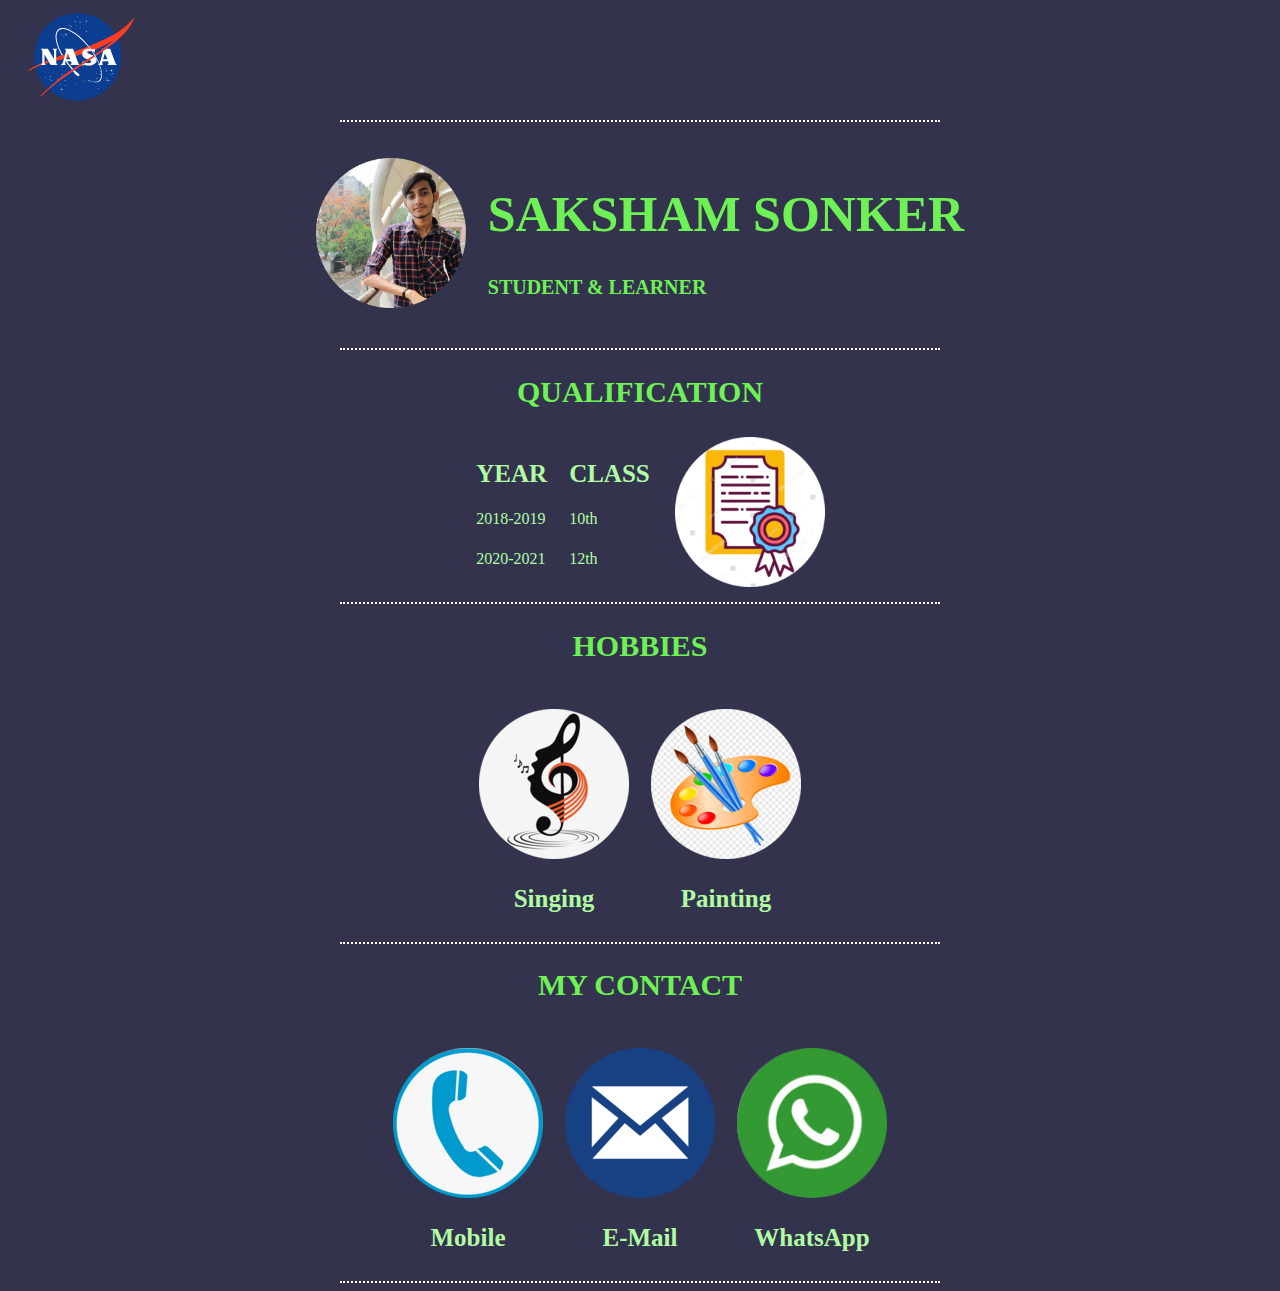
<file: index.html>
<!DOCTYPE html>
<html lang="en">
<head>
    <meta charset="UTF-8">
    <meta http-equiv="X-UA-Compatible" content="IE=edge">
    <meta name="viewport" content="width=device-width, initial-scale=1.0">
    <title>My Website</title>
    <img src="nasa-logo.svg" alt="Nasa logo" height="100" width="150">
    <link rel="stylesheet" href="style.css">
</head>
<body>
    <center>
        <hr>
        <table cellspacing="20">
            <tr>
                <td>
                    <img src="IMG_20220506_134557-modified (1).png" alt="Saksham-img">
                </td>
                <td>
                    <h1><strong>SAKSHAM SONKER</strong></h1>
                    <h3>STUDENT & LEARNER</h3>
                </td>
            </tr>
        </table>
        <hr>
        <h2>
            QUALIFICATION
        </h2>
        <table>
            <tr>
                <td>
                    <table cellspacing="20">
                        <tr>
                            <th>
                                YEAR
                            </th>
                            <th>
                                CLASS
                            </th>
                        </tr>
                        <tr>
                            <td>
                                2018-2019
                            </td>
                            <td>
                                10th
                            </td>
                        </tr>
                        <tr>
                            <td>
                                2020-2021
                            </td>
                            <td>
                                12th
                            </td>
                        </tr>
                    </table>
                </td>
                <td>
                    <img src="stock-vector-certificate-color-line-icon-qualification-upgrade-graduation-diploma-from-school-and-college-1527146111-modified (1).png" alt="qualification logo">
                </td>
            </tr>
        </table>
        <hr>
        <h2>
            HOBBIES
        </h2>
        <table cellspacing="20">
            <tr>
                <td>
                    <img src="attachment_80643970-modified (1).png" alt="singing logo">
                </td>
                <td>
                    <img src="png-clipart-palette-painting-art-painting-watercolor-painting-logo-modified (1).png" alt="art logo">
                </td>
            </tr>
            <tr>
                <th>
                    Singing
                </th>
                <th>
                    Painting
                </th>
            </tr>
        </table>
        <hr>
        <h2>
            MY CONTACT
        </h2>
        <table cellspacing="20">
            <tr>
                <td>
                    <a href="my mobile contact.html"><img src="69-694392_media-contact-icon-contact-phone-images-icon-hd-modified (1).png" alt="contact logo"></a>
                </td>
                <td>
                    <a href="my email contact.html"><img src="email-western-libraries-12-modified (1).png" alt="email logo"></a>
                </td>
                <td>
                    <a href="my whatsapp contact.html"><img src="whatsapp-logo-icon-vector-29228064-modified-modified.png" alt="whatsapp logo"></a>
                </td>
            </tr>
            <tr>
                <th>Mobile</th>
                <th>E-Mail</th>
                <th>WhatsApp</th>
            </tr>
        </table>
        <hr>

    </center>

</body>
</html>
</file>
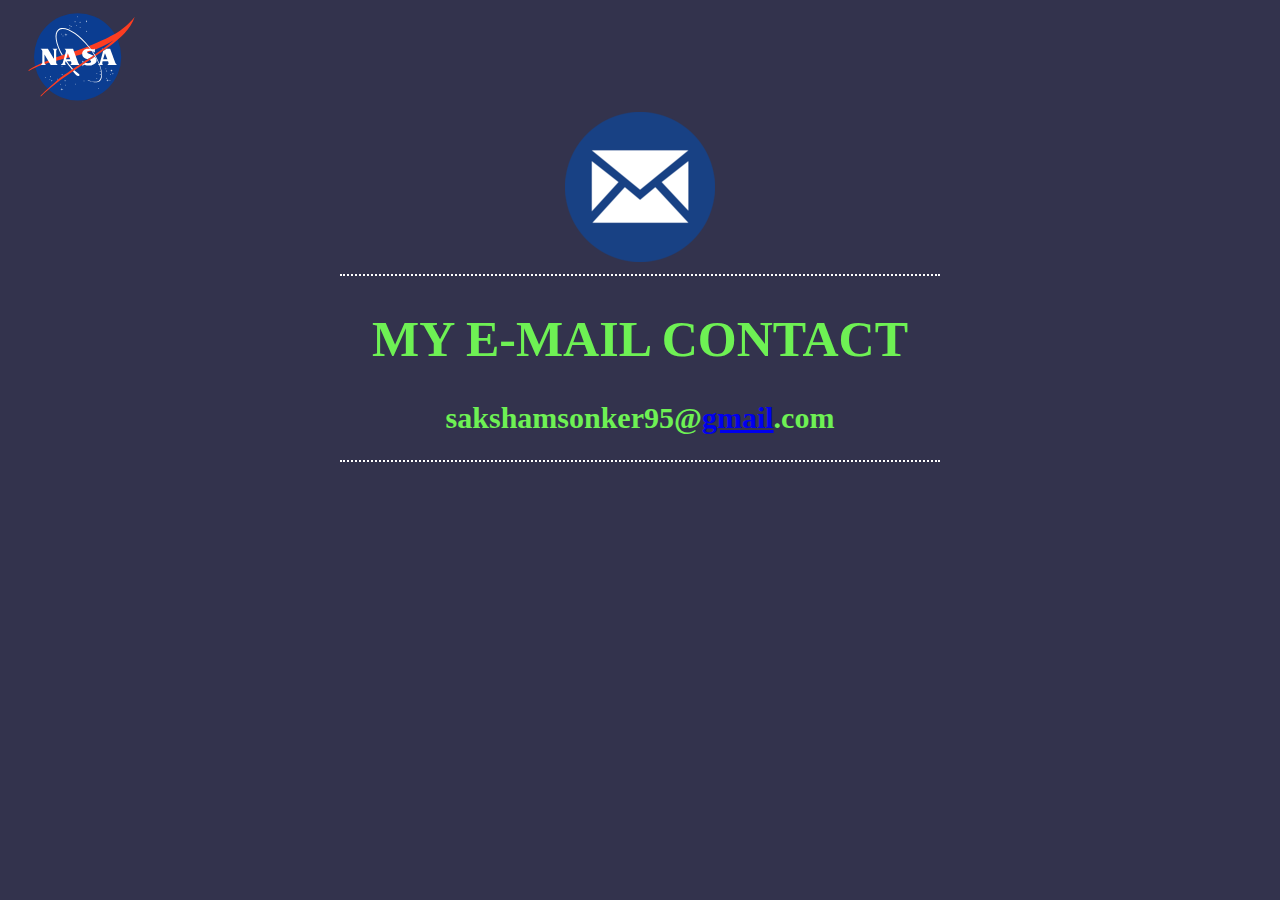
<file: my email contact.html>
<!DOCTYPE html>
<html lang="en">
<head>
    <meta charset="UTF-8">
    <meta http-equiv="X-UA-Compatible" content="IE=edge">
    <meta name="viewport" content="width=device-width, initial-scale=1.0">
    <title>My Contact</title>
    <img src="nasa-logo.svg" alt="Nasa logo" height="100" width="150">
    <link rel="stylesheet" href="style.css">
</head>
<body>
    <center>
        <img src="email-western-libraries-12-modified (1).png" alt="email logo">
        <hr>
        <h1>
            MY E-MAIL CONTACT
        </h1>
        <h2>sakshamsonker95@<a href="https://www.google.com/intl/en-GB/gmail/about/">gmail</a>.com</h2>
        <hr>
    </center>
</body>
</html>
</file>
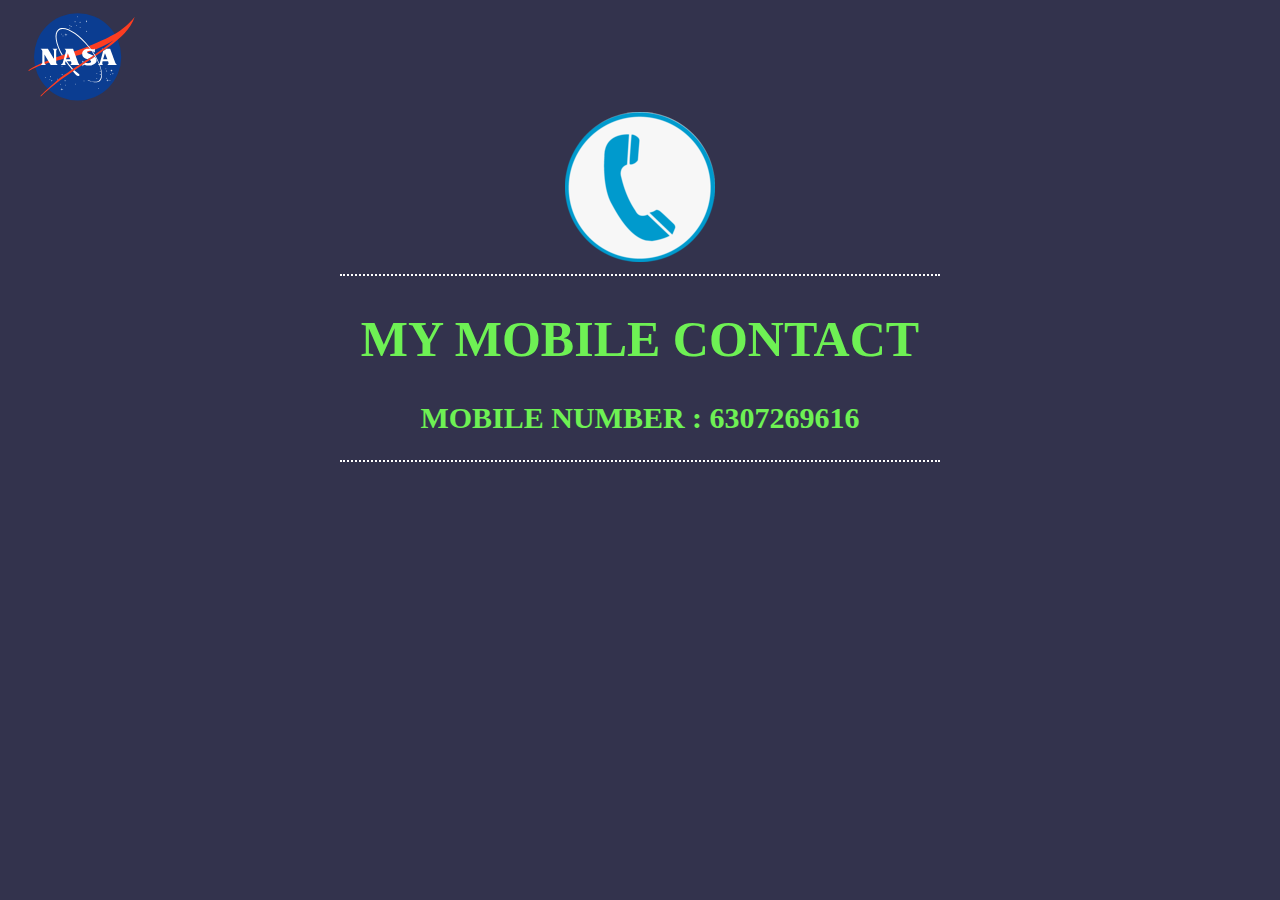
<file: my mobile contact.html>
<!DOCTYPE html>
<html lang="en">
<head>
    <meta charset="UTF-8">
    <meta http-equiv="X-UA-Compatible" content="IE=edge">
    <meta name="viewport" content="width=device-width, initial-scale=1.0">
    <title>My Contact</title>
    <img src="nasa-logo.svg" alt="Nasa logo" height="100" width="150">
    <link rel="stylesheet" href="style.css">
</head>
<body>
    <center>
        <img src="69-694392_media-contact-icon-contact-phone-images-icon-hd-modified (1).png" alt="contact logo">
        <hr>
        <h1>
            MY MOBILE CONTACT
        </h1>
        <h2>
            MOBILE NUMBER : 6307269616
        </h2>
        <hr>
    </center>
</body>
</html>
</file>
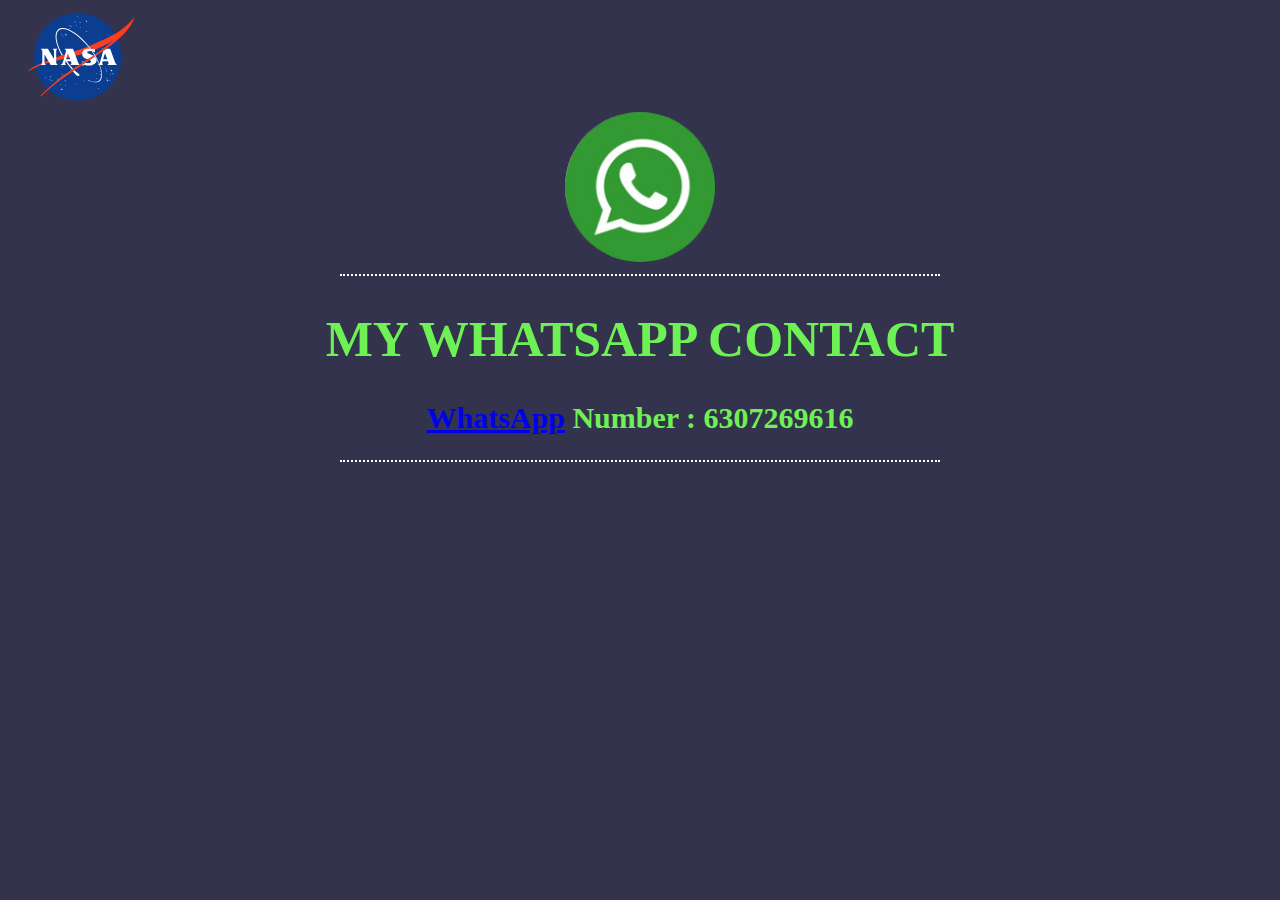
<file: my whatsapp contact.html>
<!DOCTYPE html>
<html lang="en">
<head>
    <meta charset="UTF-8">
    <meta http-equiv="X-UA-Compatible" content="IE=edge">
    <meta name="viewport" content="width=device-width, initial-scale=1.0">
    <title>My Contact</title>
    <img src="nasa-logo.svg" alt="Nasa logo" height="100" width="150">
    <link rel="stylesheet" href="style.css">
</head>
<body>
    <center>
        <img src="whatsapp-logo-icon-vector-29228064-modified-modified.png" alt="whatsapp logo">
        <hr>
        <h1>
            MY WHATSAPP CONTACT
        </h1>
        <h2>
            <a href="https://www.whatsapp.com/">WhatsApp</a> Number : 6307269616
        </h2>
        <hr>
    </center>
</body>
</html>
</file>
<file: style.css>
body{
    background-color:  #33334d;
}
img{
    background-color:  #33334d;
    width: 150px;
}
h1{
    font-size: 50px;
    color: #6ef154;

}
h2{
    font-size: 30px;
    color: #6ef154;
}
h3{
    font-style: normal;
    font-size: 20px;
    color: #6ef154;
}
hr{
    border-color: #ffffff;
    border-style: dotted;
    border-top-style: none;
    border-left-style: none;
    border-right-style: none;
    border-width: 2.5px;
    width: 600px;
}
th{
    font-size: 25px;
    color: #b1fca2;
}
td{
    font-size: 15;
    color: #b1fca2;
}
</file>
